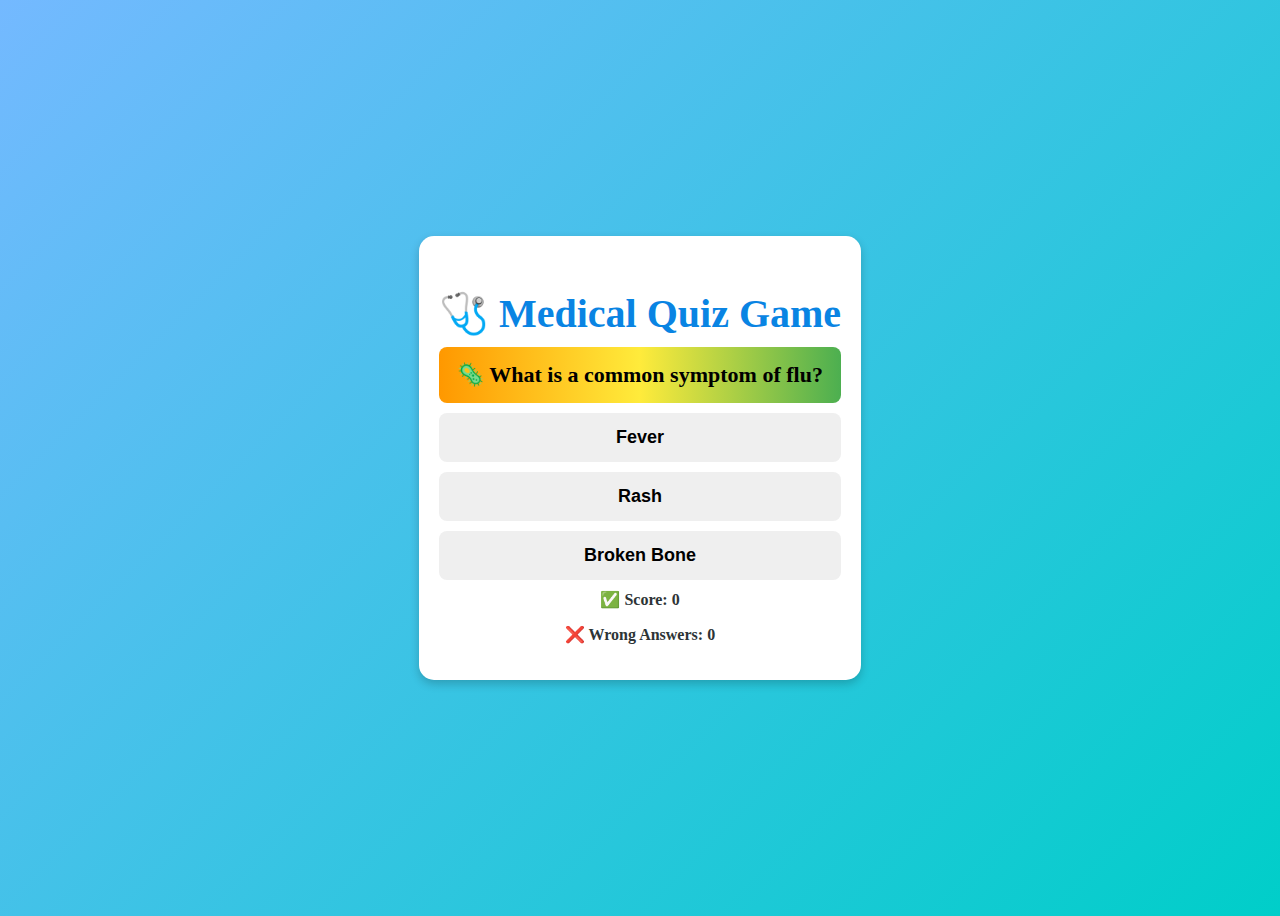
<file: quiz_game.html>
<!DOCTYPE html>
<html lang="en">
<head>
    <meta charset="UTF-8">
    <meta name="viewport" content="width=device-width, initial-scale=1.0">
    <title>Medical Quiz Game 🏥</title>
    <style>
      body {
      background: linear-gradient(135deg, #74b9ff, #00cec9);
      color: #2d3436;
      display: flex;
      justify-content: center;
      align-items: center;
      height: 100vh;
      text-align: center;
    }
        .container {
            max-width: 600px;
            background: white;
            padding: 20px;
            border-radius: 15px;
            box-shadow: 0px 4px 10px rgba(0, 0, 0, 0.2);
            text-align: center;
        }
        
        h2 {
            font-size: 2.5em;
            color: #0984e3;
            margin-bottom: 10px;
        }

        .question-box {
            font-size: 22px;
            font-weight: bold;
            padding: 15px;
            margin: 10px 0;
            background: linear-gradient(90deg, #ff9800, #ffeb3b, #4caf50);
            border-radius: 8px;
            color: #000;
        }
        
        button {
            display: block;
            width: 100%;
            margin: 10px 0;
            padding: 14px;
            font-size: 18px;
            font-weight: bold;
            border: none;
            border-radius: 8px;
            cursor: pointer;
            transition: background 0.3s, transform 0.1s;
        }

        button:active {
            transform: scale(0.95);
        }
        
        .correct { background: #4caf50 !important; color: white; }
        .wrong { background: #f44336 !important; color: white; }

        #nextBtn, #playAgainBtn, #finalMessage, #nextRoundBtn { display: none; }
        
        .stats {
            font-size: 16px;
            font-weight: bold;
            margin-top: 10px;
        }
        .celebration {
            font-size: 24px;
            color: gold;
            display: none;
            animation: bounce 1s infinite;
        }
        @keyframes bounce {
            0%, 100% { transform: translateY(0); }
            50% { transform: translateY(-10px); }
        }
    </style>
</head>
<body>
    <div class="container">
        <h2>🩺 Medical Quiz Game</h2>
        <p id="question" class="question-box">Loading question...</p>
        <div id="options"></div>
        <p class="stats">✅ Score: <span id="score">0</span></p>
        <p class="stats">❌ Wrong Answers: <span id="wrongCount">0</span></p>
        <button id="nextBtn" onclick="nextQuestion()">➡️ Next Question</button>
        <button id="nextRoundBtn" onclick="nextRound()">➡️ Next Round</button>
        <p id="finalMessage"></p>
        <div id="celebration" class="celebration">🎉 Congratulations! You completed the quiz! 🎉</div>
        <button id="playAgainBtn" onclick="restartGame()">🔄 Play Again</button>
    </div>

    <script>

      let rounds = [
    [
        { text: "🦠 What is a common symptom of flu?", options: ["Fever", "Rash", "Broken Bone"], answer: 0 },
        { text: "❤️ Which organ pumps blood?", options: ["Liver", "Heart", "Lungs"], answer: 1 },
        { text: "🦠 Which disease is caused by a virus?", options: ["Diabetes", "Hypertension", "COVID-19"], answer: 2 },
        { text: "🩹 What does CPR stand for?", options: ["Cardiopulmonary Resuscitation", "Central Pulse Recovery", "Chest Pressure Relief"], answer: 0 },
        { text: "🌞 Which vitamin is produced by sunlight?", options: ["Vitamin C", "Vitamin D", "Vitamin A"], answer: 1 }
    ],
    [
        { text: "🩸 Which blood type is a universal donor?", options: ["O-", "A+", "AB+"], answer: 0 },
        { text: "🧑‍⚕️ What is the body's largest organ?", options: ["Liver", "Skin", "Heart"], answer: 1 },
        { text: "💓 What is known as the 'silent killer'?", options: ["Diabetes", "Hypertension", "Asthma"], answer: 1 },
        { text: "📈 What does an EKG measure?", options: ["Brain waves", "Heart activity", "Lung capacity"], answer: 1 },
        { text: "💨 Which gas do we inhale for survival?", options: ["Carbon Dioxide", "Oxygen", "Nitrogen"], answer: 1 }
    ],
    [
        { text: "🌡️ What is the normal body temperature?", options: ["98.6°F", "101°F", "95°F"], answer: 0 },
        { text: "🩺 Which organ detoxifies blood?", options: ["Lungs", "Liver", "Kidneys"], answer: 1 },
        { text: "🦴 What is the smallest bone in the human body?", options: ["Femur", "Stapes", "Radius"], answer: 1 },
        { text: "👁️ What part of the eye controls light entry?", options: ["Iris", "Cornea", "Retina"], answer: 0 },
        { text: "🩸 Which vitamin helps with blood clotting?", options: ["Vitamin A", "Vitamin K", "Vitamin D"], answer: 1 }
    ],
    [
        { text: "💪 What is the strongest muscle in the human body?", options: ["Heart", "Jaw", "Biceps"], answer: 1 },
        { text: "🩺 Which organ produces insulin?", options: ["Pancreas", "Liver", "Kidney"], answer: 0 },
        { text: "🧠 Which system controls body movements?", options: ["Nervous", "Circulatory", "Digestive"], answer: 0 },
        { text: "🩸 Which organ filters blood?", options: ["Liver", "Lungs", "Kidneys"], answer: 2 },
        { text: "❤️ How many chambers does the heart have?", options: ["2", "4", "3"], answer: 1 }
    ],
    [
        { text: "🩸 What is the pH of blood?", options: ["7.4", "6.5", "8.1"], answer: 0 },
        { text: "🩸 What does RBC stand for?", options: ["Red Blood Cells", "Right Brain Cortex", "Respiratory Blood Count"], answer: 0 },
        { text: "🩸 What is the largest artery in the body?", options: ["Aorta", "Pulmonary artery", "Carotid artery"], answer: 0 },
        { text: "🦵 Where is the tibia located?", options: ["Leg", "Arm", "Spine"], answer: 0 },
        { text: "🦴 What is another name for the collarbone?", options: ["Clavicle", "Scapula", "Femur"], answer: 0 }
    ]
];
      
let currentRound = 0;
let currentQuestion = 0;
let score = 0;
let wrongAnswers = 0;
let answered = false;

function loadQuestion() {
    document.getElementById("options").innerHTML = "";
    document.getElementById("question").innerText = rounds[currentRound][currentQuestion].text;
    document.getElementById("nextBtn").style.display = "none";
    answered = false;

    rounds[currentRound][currentQuestion].options.forEach((option, index) => {
        let btn = document.createElement("button");
        btn.innerText = option;
        btn.onclick = () => checkAnswer(index, btn);
        document.getElementById("options").appendChild(btn);
    });
}

function checkAnswer(selected, btn) {
    if (answered) return;
    answered = true;
    let correctIndex = rounds[currentRound][currentQuestion].answer;

    if (selected === correctIndex) {
        btn.classList.add("correct");
        score++;
    } else {
        btn.classList.add("wrong");
        wrongAnswers++;
        document.querySelectorAll("#options button")[correctIndex].classList.add("correct");
    }

    document.getElementById("score").innerText = score;
    document.getElementById("wrongCount").innerText = wrongAnswers;
    document.getElementById("nextBtn").style.display = "inline-block";
}

function nextQuestion() {
    if (currentQuestion < 4) {
        currentQuestion++;
        loadQuestion();
    } else {
        showScoreboard();
    }
}

function showScoreboard() {
    document.querySelector(".question-box").style.display = "none";
    document.getElementById("options").style.display = "none";
    document.getElementById("nextBtn").style.display = "none";
    document.getElementById("finalMessage").innerHTML = `Round ${currentRound + 1} Complete!<br>✅ Score: ${score}<br>❌ Wrong Answers: ${wrongAnswers}`;
    document.getElementById("finalMessage").style.display = "block";
    document.getElementById("nextRoundBtn").style.display = currentRound < 4 ? "block" : "none";
    if (currentRound === 4) {
        showFinalMessage();
    }
}

function nextRound() {
    currentRound++;
    if (currentRound < 5) {
        currentQuestion = 0;
        document.querySelector(".question-box").style.display = "block";
        document.getElementById("options").style.display = "block";
        document.getElementById("finalMessage").style.display = "none";
        document.getElementById("nextRoundBtn").style.display = "none";
        loadQuestion();
    }
}

function showFinalMessage() {
    document.getElementById("celebration").style.display = "block";
    document.getElementById("playAgainBtn").style.display = "block";
}

function restartGame() {
    currentRound = 0;
    currentQuestion = 0;
    score = 0;
    wrongAnswers = 0;
    document.getElementById("celebration").style.display = "none";
    document.getElementById("playAgainBtn").style.display = "none";
    document.querySelector(".question-box").style.display = "block";
    document.getElementById("options").style.display = "block";
    document.getElementById("finalMessage").style.display = "none";
    loadQuestion();
}

loadQuestion();
    </script>
</body>
</html>
</file>
